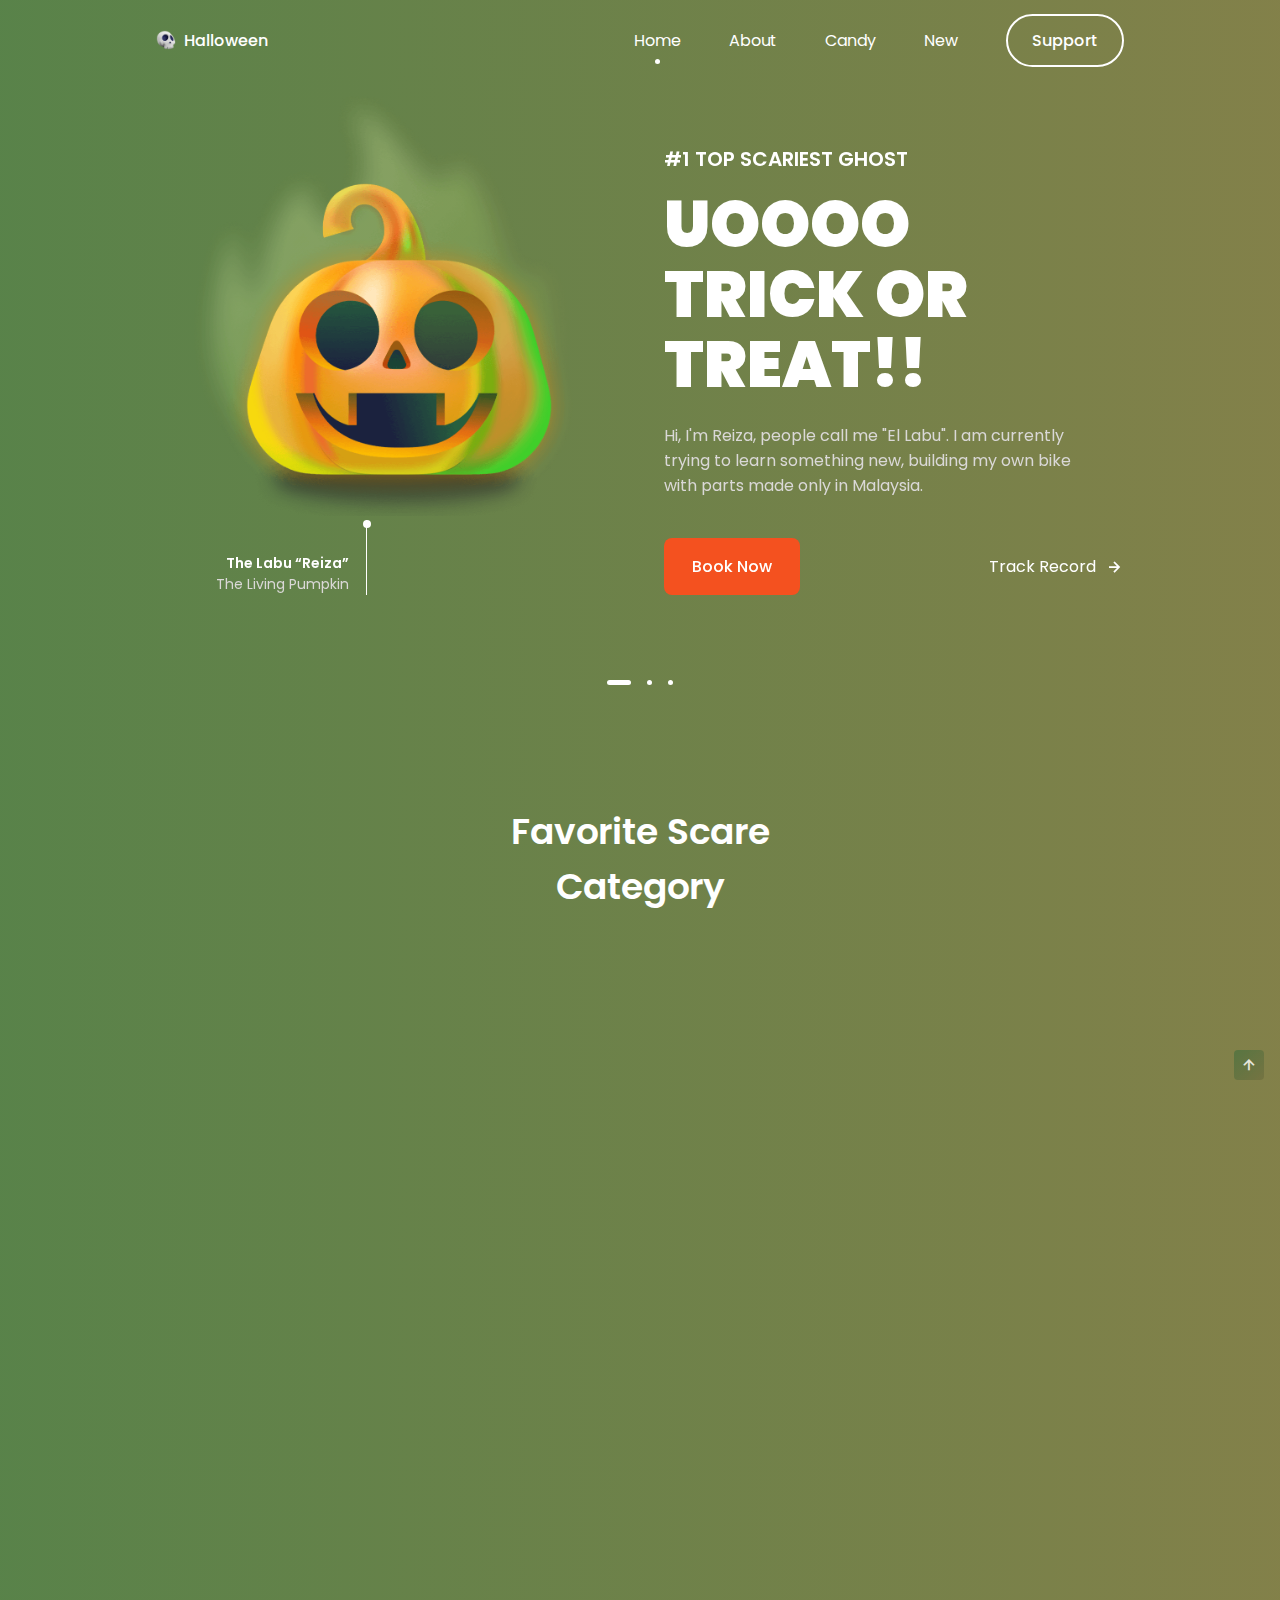
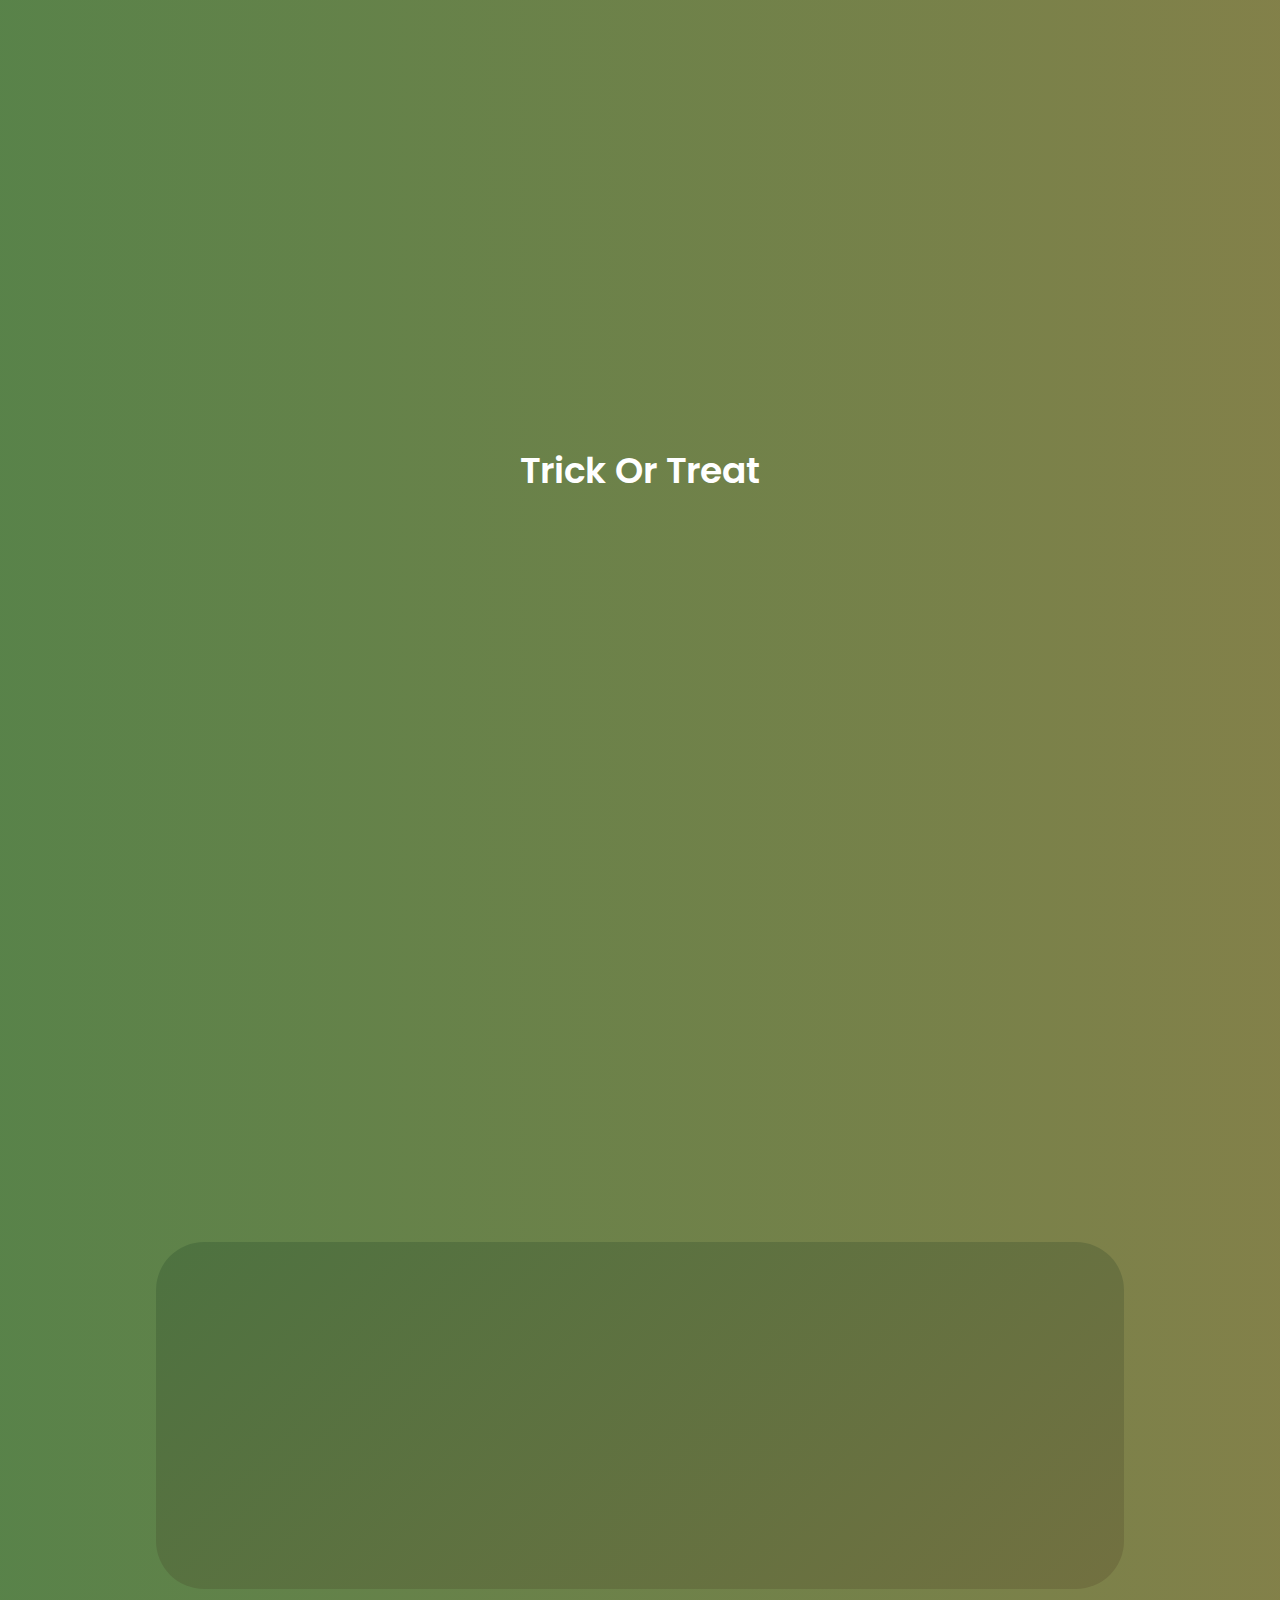
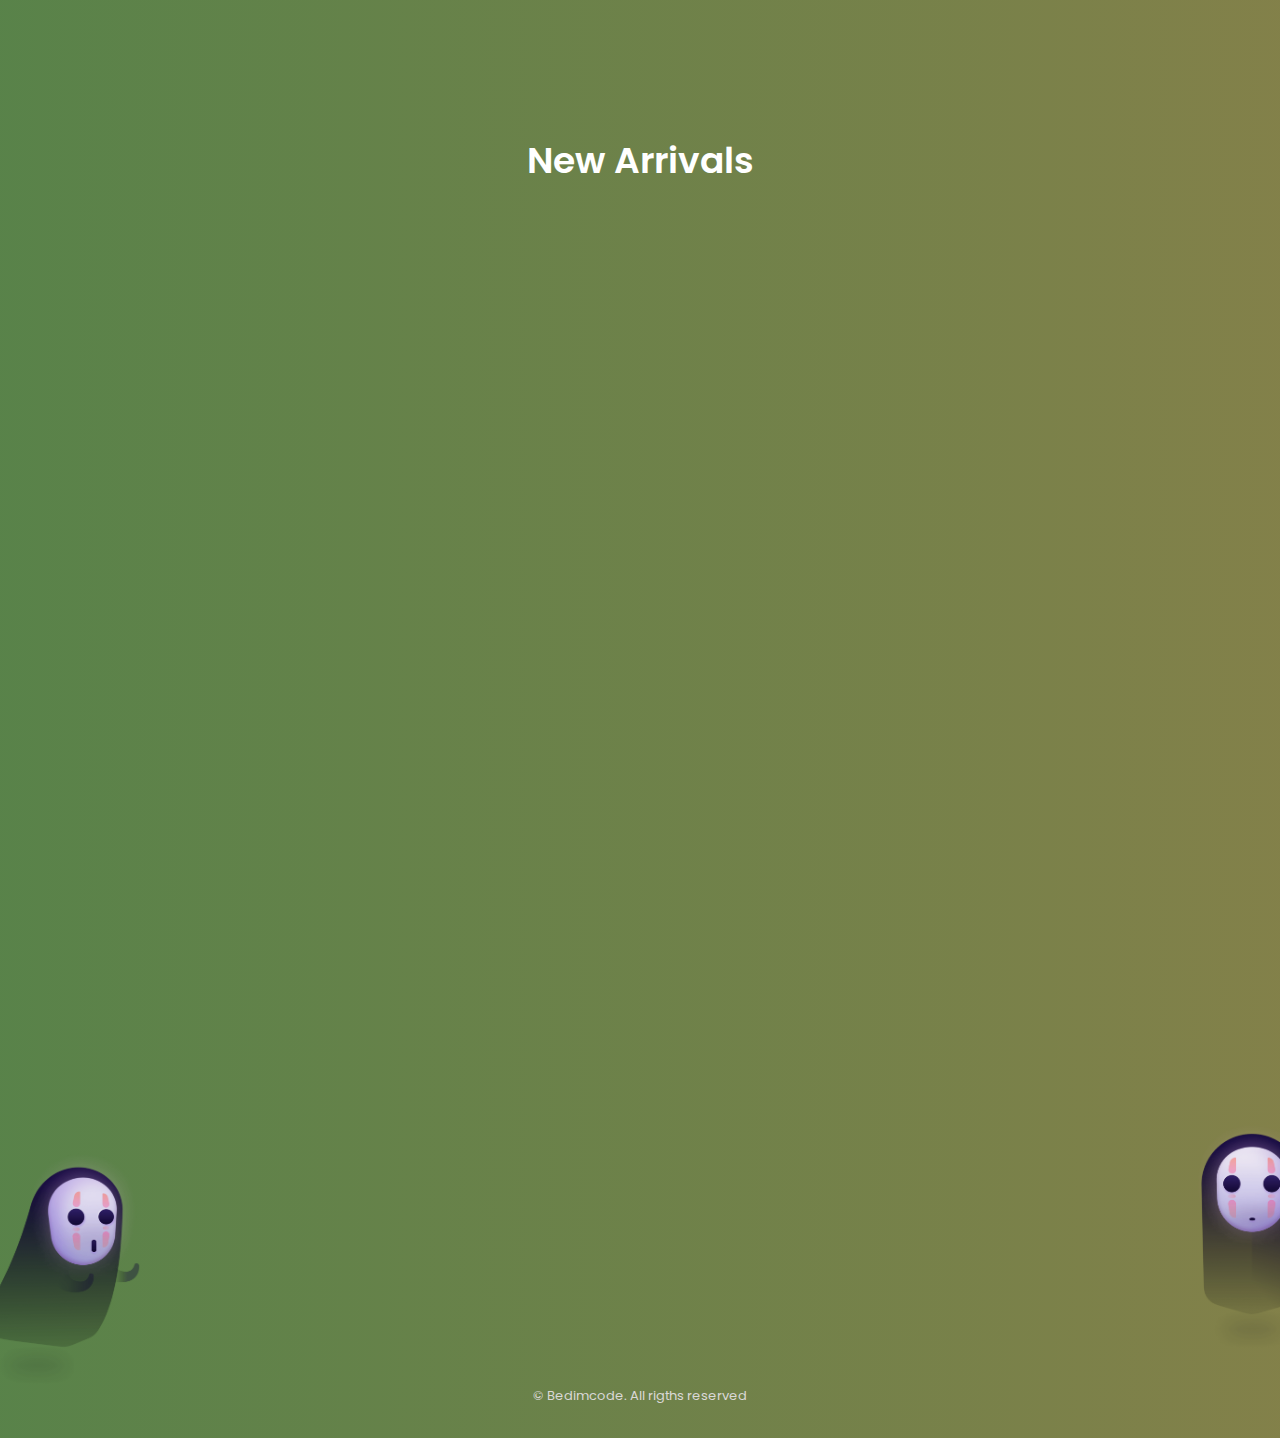
<file: halloween/index.html>
<!DOCTYPE html>
    <html lang="en">
    <head>
        <meta charset="UTF-8">
        <meta name="viewport" content="width=device-width, initial-scale=1.0">

        <!--=============== FAVICON ===============-->
        <link rel="shortcut icon" href="assets/img/favicon.png" type="image/x-icon">

        <!--=============== BOXICONS ===============-->
        <link rel="stylesheet" href="https://cdn.jsdelivr.net/npm/boxicons@latest/css/boxicons.min.css">

        <!--=============== SWIPER CSS ===============--> 
        <link rel="stylesheet" href="assets/css/swiper-bundle.min.css">

        <!--=============== CSS ===============--> 
        <link rel="stylesheet" href="assets/css/styles.css">

        <title>Responsive Halloween Website</title>
    </head>
    <body>
        <!--==================== HEADER ====================-->
        <header class="header" id="header">
            <nav class="nav container">
                <a href="#" class="nav__logo">
                    <img src="assets/img/logo.png" alt="" class="nav__logo-img">
                    Halloween
                </a>

                <div class="nav__menu" id="nav-menu">
                    <ul class="nav__list">
                        <li class="nav__item">
                            <a href="#home" class="nav__link active-link">Home</a>
                        </li>

                        <li class="nav__item">
                            <a href="#about" class="nav__link">About</a>
                        </li>

                        <li class="nav__item">
                            <a href="#trick" class="nav__link">Candy</a>
                        </li>

                        <li class="nav__item">
                            <a href="#new" class="nav__link">New</a>
                        </li>

                        <a href="#" class="button button--ghost">Support</a>
                    </ul>

                    <div class="nav__close" id="nav-close">
                        <i class='bx bx-x'></i>
                    </div>

                    <img src="assets/img/nav-img.png" alt="" class="nav__img">
                </div>

                <div class="nav__toggle" id="nav-toggle">
                    <i class='bx bx-grid-alt'></i>
                </div>

            </nav>
        </header>

        <main class="main">
            <!--==================== HOME ====================-->
            <section class="home container" id="home">
                <div class="swiper home-swiper">
                    <div class="swiper-wrapper">
                        <!-- HOME SLIDER 1 -->
                        <section class="swiper-slide">
                            <div class="home__content grid">
                                <div class="home__group">
                                    <img src="assets/img/home1-img.png" alt="" class="home__img">
                                    <div class="home__indicator"></div>
    
                                    <div class="home__details-img">
                                        <h4 class="home__details-title">The Labu “Reiza”</h4>
                                        <span class="home__details-subtitle">The Living Pumpkin</span>
                                    </div>
                                </div>
    
                                <div class="home__data">
                                    <h3 class="home__subtitle">#1 Top Scariest Ghost</h3>
                                    <h1 class="home__title">UOOOO <br> TRICK OR <br> TREAT!!</h1>
                                    <p class="home__description">Hi, I'm Reiza, people call me "El Labu". I am currently trying to learn 
                                        something new, building my own bike with parts made only in Malaysia.
                                    </p>

                                    <div class="home__buttons">
                                        <a href="#" class="button">Book Now</a>
                                        <a href="#" class="button--link button--flex">Track Record <i class='bx bx-right-arrow-alt button__icon'></i></a>
                                    </div>
                                </div>
                            </div>
                        </section>

                        <!-- HOME SLIDER 2 -->
                        <section class="swiper-slide">
                            <div class="home__content grid">
                                <div class="home__group">
                                    <img src="assets/img/home2-img.png" alt="" class="home__img">
                                    <div class="home__indicator"></div>
    
                                    <div class="home__details-img">
                                        <h4 class="home__details-title">Adino & Grahami</h4>
                                        <span class="home__details-subtitle">No words can describe them</span>
                                    </div>
                                </div>
    
                                <div class="home__data">
                                    <h3 class="home__subtitle">#2 top Best duo</h3>
                                    <h1 class="home__title">BRING BACK <br> MY COTTON <br> CANDY</h1>
                                    <p class="home__description">Adino steals cotton candy from his brother and eats them all in one bite, 
                                        a hungry beast. Grahami can no longer contain his anger towards Adino.
                                    </p>

                                    <div class="home__buttons">
                                        <a href="#" class="button">Book Now</a>
                                        <a href="#" class="button--link button--flex">Track Record <i class='bx bx-right-arrow-alt button__icon'></i></a>
                                    </div>
                                </div>
                            </div>
                        </section>

                        <!-- HOME SLIDER 3 -->
                        <section class="swiper-slide">
                            <div class="home__content grid">
                                <div class="home__group">
                                    <img src="assets/img/home3-img.png" alt="" class="home__img">
                                    <div class="home__indicator"></div>
    
                                    <div class="home__details-img">
                                        <h4 class="home__details-title">Captain Sem</h4>
                                        <span class="home__details-subtitle">Veteran Spooky Ghost</span>
                                    </div>
                                </div>
    
                                <div class="home__data">
                                    <h3 class="home__subtitle">#3 Top Scariest  Ghost</h3>
                                    <h1 class="home__title">RESPAWN <br> THE SPOOKY <br> SKULL</h1>
                                    <p class="home__description">In search for cute little puppy, Captain Sem has come back from his tragic death. 
                                        With his hogwarts certified power he promise to be a hero for all of ghostkind.
                                    </p>

                                    <div class="home__buttons">
                                        <a href="#" class="button">Book Now</a>
                                        <a href="#" class="button--link button--flex">Track Record <i class='bx bx-right-arrow-alt button__icon'></i></a>
                                    </div>
                                </div>
                            </div>
                        </section>
                    </div>
                    <div class="swiper-pagination"></div>
                </div>
            </section>
            
            <!--==================== CATEGORY ====================-->
            <section class="section category">
                <h2 class="section__title">Favorite Scare <br> Category</h2>

                <div class="category__container container grid">
                    <div class="category__data">
                        <img src="assets/img/category1-img.png" alt="" class="category__img">
                        <h3 class="category__title">Ghosts</h3>
                        <p class="category__description">Choose the ghosts, the scariest there are.</p>
                    </div>

                    <div class="category__data">
                        <img src="assets/img/category2-img.png" alt="" class="category__img">
                        <h3 class="category__title">Pumpkins</h3>
                        <p class="category__description">You look at the scariest pumpkins there is.</p>
                    </div>

                    <div class="category__data">
                        <img src="assets/img/category3-img.png" alt="" class="category__img">
                        <h3 class="category__title">Witch Hat</h3>
                        <p class="category__description">Pick the most stylish witch hats out there.</p>
                    </div>
                </div>
            </section>

            <!--==================== ABOUT ====================-->
            <section class="section about" id="about">
                <div class="about__container container grid">
                    <div class="about__data">
                        <h2 class="section__title about__title">About Halloween <br> Night</h2>
                        <p class="about__description">Night of all the saints, or all the dead, is celebrated on October 31 and it is a 
                            very fun international celebration, this celebration comes from ancient origins, and is already 
                            celebrated by everyone.
                        </p>
                        <a href="#" class="button">Know more</a>
                    </div>

                    <img src="assets/img/about-img.png" alt="" class="about__img">
                </div>
            </section>

            <!--==================== TRICK OR TREAT ====================-->
            <section class="section trick" id="trick">
                <h2 class="section__title">Trick Or Treat</h2>

                <div class="trick__container container grid">
                    <div class="trick__content">
                        <img src="assets/img/trick-treat1-img.png" alt="" class="trick__img">
                        <h3 class="trick__title">Toffee</h3>
                        <span class="trick__subtitle">Candy</span>
                        <span class="trick__price">$11.99</span>
                        <button class="button trick__button">
                            <i class='bx bx-cart-alt trick__icon'></i>
                        </button>
                    </div>

                    <div class="trick__content">
                        <img src="assets/img/trick-treat2-img.png" alt="" class="trick__img">
                        <h3 class="trick__title">Bone</h3>
                        <span class="trick__subtitle">Accessory</span>
                        <span class="trick__price">$8.99</span>
                        <button class="button trick__button">
                            <i class='bx bx-cart-alt trick__icon'></i>
                        </button>
                    </div>

                    <div class="trick__content">
                        <img src="assets/img/trick-treat3-img.png" alt="" class="trick__img">
                        <h3 class="trick__title">Scarecrow</h3>
                        <span class="trick__subtitle">Accessory</span>
                        <span class="trick__price">$15.99</span>
                        <button class="button trick__button">
                            <i class='bx bx-cart-alt trick__icon'></i>
                        </button>
                    </div>

                    <div class="trick__content">
                        <img src="assets/img/trick-treat4-img.png" alt="" class="trick__img">
                        <h3 class="trick__title">Candy Cane</h3>
                        <span class="trick__subtitle">Candy</span>
                        <span class="trick__price">$7.99</span>
                        <button class="button trick__button">
                            <i class='bx bx-cart-alt trick__icon'></i>
                        </button>
                    </div>

                    <div class="trick__content">
                        <img src="assets/img/trick-treat5-img.png" alt="" class="trick__img">
                        <h3 class="trick__title">Pumpkin</h3>
                        <span class="trick__subtitle">Candy</span>
                        <span class="trick__price">$19.99</span>
                        <button class="button trick__button">
                            <i class='bx bx-cart-alt trick__icon'></i>
                        </button>
                    </div>

                    <div class="trick__content">
                        <img src="assets/img/trick-treat6-img.png" alt="" class="trick__img">
                        <h3 class="trick__title">Ghost</h3>
                        <span class="trick__subtitle">Accessory</span>
                        <span class="trick__price">$17.99</span>
                        <button class="button trick__button">
                            <i class='bx bx-cart-alt trick__icon'></i>
                        </button>
                    </div>
                </div>
            </section>
            
            <!--==================== DISCOUNT ====================-->
            <section class="section discount">
                <div class="discount__container container grid">
                    <div class="discount__data">
                        <h2 class="discount__title">50% Discount <br> On New Products</h2>
                        <a href="#" class="button">Go to new</a>
                    </div>

                    <img src="assets/img/discount-img.png" alt="" class="discount__img">
                </div>
            </section>

            <!--==================== NEW ARRIVALS ====================-->
            <section class="section new" id="new">
                <h2 class="section__title">New Arrivals</h2>

                <div class="new__container container">
                    <div class="swiper new-swiper">
                        <div class="swiper-wrapper">
                            <div class="new__content swiper-slide">
                                <div class="new__tag">New</div>
                                <img src="assets/img/new1-img.png" alt="" class="new__img">
                                <h3 class="new__title">Haunted House</h3>
                                <span class="new__subtitle">Accessory</span>
                                
                                <div class="new__prices">
                                    <span class="new__price">$14.99</span>
                                    <span class="new__discount">$29.99</span>
                                </div>

                                <button class="button new__button">
                                    <i class='bx bx-cart-alt new__icon'></i>
                                </button>
                            </div>
        
                            <div class="new__content swiper-slide">
                                <div class="new__tag">New</div>
                                <img src="assets/img/new2-img.png" alt="" class="new__img">
                                <h3 class="new__title">Halloween Candle</h3>
                                <span class="new__subtitle">Accessory</span>
        
                                <div class="new__prices">
                                    <span class="new__price">$11.99</span>
                                    <span class="new__discount">$21.99</span>
                                </div>

                                <button class="button new__button">
                                    <i class='bx bx-cart-alt new__icon'></i>
                                </button>
                            </div>
        
                            <div class="new__content swiper-slide">
                                <div class="new__tag">New</div>
                                <img src="assets/img/new3-img.png" alt="" class="new__img">
                                <h3 class="new__title">Witch Hat</h3>
                                <span class="new__subtitle">Accessory</span>
        
                                <div class="new__prices">
                                    <span class="new__price">$4.99</span>
                                    <span class="new__discount">$9.99</span>
                                </div>

                                <button class="button new__button">
                                    <i class='bx bx-cart-alt new__icon'></i>
                                </button>
                            </div>
        
                            <div class="new__content swiper-slide">
                                <div class="new__tag">New</div>
                                <img src="assets/img/new4-img.png" alt="" class="new__img">
                                <h3 class="new__title">Rip</h3>
                                <span class="new__subtitle">Accessory</span>
        
                                <div class="new__prices">
                                    <span class="new__price">$24.99</span>
                                    <span class="new__discount">$44.99</span>
                                </div>

                                <button class="button new__button">
                                    <i class='bx bx-cart-alt new__icon'></i>
                                </button>
                            </div>
        
                            <div class="new__content swiper-slide">
                                <div class="new__tag">New</div>
                                <img src="assets/img/new5-img.png" alt="" class="new__img">
                                <h3 class="new__title">Terrifying Crystal Ball</h3>
                                <span class="new__subtitle">Accessory</span>
        
                                <div class="new__prices">
                                    <span class="new__price">$5.99</span>
                                    <span class="new__discount">$12.99</span>
                                </div>

                                <button class="button new__button">
                                    <i class='bx bx-cart-alt new__icon'></i>
                                </button>
                            </div>
        
                            <div class="new__content swiper-slide">
                                <div class="new__tag">New</div>
                                <img src="assets/img/new6-img.png" alt="" class="new__img">
                                <h3 class="new__title">Witch Broom</h3>
                                <span class="new__subtitle">Accessory</span>
        
                                <div class="new__prices">
                                    <span class="new__price">$7.99</span>
                                    <span class="new__discount">$14.99</span>
                                </div>

                                <button class="button new__button">
                                    <i class='bx bx-cart-alt new__icon'></i>
                                </button>
                            </div>
                        </div>
                    </div>
                </div>
            </section>

            <!--==================== OUR NEWSLETTER ====================-->
            <section class="section newsletter">
                <div class="newsletter__container container">
                    <h2 class="section__title">Our Newsletter</h2>
                    <p class="newsletter__description">
                        Promotion new products and sales. Directly to your inbox
                    </p>

                    <form action="" class="newsletter__form">
                        <input type="text" placeholder="Enter your email" class="newsletter__input">
                        <button class="button">
                            Subscribe
                        </button>
                    </form>
                </div>
            </section>
        </main>

        <!--==================== FOOTER ====================-->
            <footer class="footer section">
                <div class="footer__container container grid">
                    <div class="footer__content">
                        <a href="#" class="footer__logo">
                            <img src="assets/img/logo.png" alt="" class="footer__logo-img">
                            Halloween
                        </a>

                        <p class="footer__description">Enjoy the scariest night <br> of your life.</p>
                        
                        <div class="footer__social">
                            <a href="https://www.facebook.com/" target="_blank" class="footer__social-link">
                                <i class='bx bxl-facebook'></i>
                            </a>
                            <a href="https://www.instagram.com/" target="_blank" class="footer__social-link">
                                <i class='bx bxl-instagram-alt' ></i>
                            </a>
                            <a href="https://twitter.com/" target="_blank" class="footer__social-link">
                                <i class='bx bxl-twitter' ></i>
                            </a>
                        </div>
                    </div>

                    <div class="footer__content">
                        <h3 class="footer__title">About</h3>
                        
                        <ul class="footer__links">
                            <li>
                                <a href="#" class="footer__link">About Us</a>
                            </li>
                            <li>
                                <a href="#" class="footer__link">Features</a>
                            </li>
                            <li>
                                <a href="#" class="footer__link">News</a>
                            </li>
                        </ul>
                    </div>

                    <div class="footer__content">
                        <h3 class="footer__title">Our Services</h3>
                        
                        <ul class="footer__links">
                            <li>
                                <a href="#" class="footer__link">Pricing</a>
                            </li>
                            <li>
                                <a href="#" class="footer__link">Discounts</a>
                            </li>
                            <li>
                                <a href="#" class="footer__link">Shipping mode</a>
                            </li>
                        </ul>
                    </div>

                    <div class="footer__content">
                        <h3 class="footer__title">Our Company</h3>
                        
                        <ul class="footer__links">
                            <li>
                                <a href="#" class="footer__link">Blog</a>
                            </li>
                            <li>
                                <a href="#" class="footer__link">About us</a>
                            </li>
                            <li>
                                <a href="#" class="footer__link">Our mision</a>
                            </li>
                        </ul>
                    </div>
                </div>

                <span class="footer__copy">&#169; Bedimcode. All rigths reserved</span>

                <img src="assets/img/footer1-img.png" alt="" class="footer__img-one">
                <img src="assets/img/footer2-img.png" alt="" class="footer__img-two">
            </footer>

            <!--=============== SCROLL UP ===============-->
            <a href="#" class="scrollup" id="scroll-up">
                <i class='bx bx-up-arrow-alt scrollup__icon'></i>
            </a>
        
        <!--=============== SCROLL REVEAL ===============-->
        <script src="assets/js/scrollreveal.min.js"></script>

        <!--=============== SWIPER JS ===============-->
        <script src="assets/js/swiper-bundle.min.js"></script>
        
        <!--=============== MAIN JS ===============-->
        <script src="assets/js/main.js"></script>
    </body>
</html>
</file>
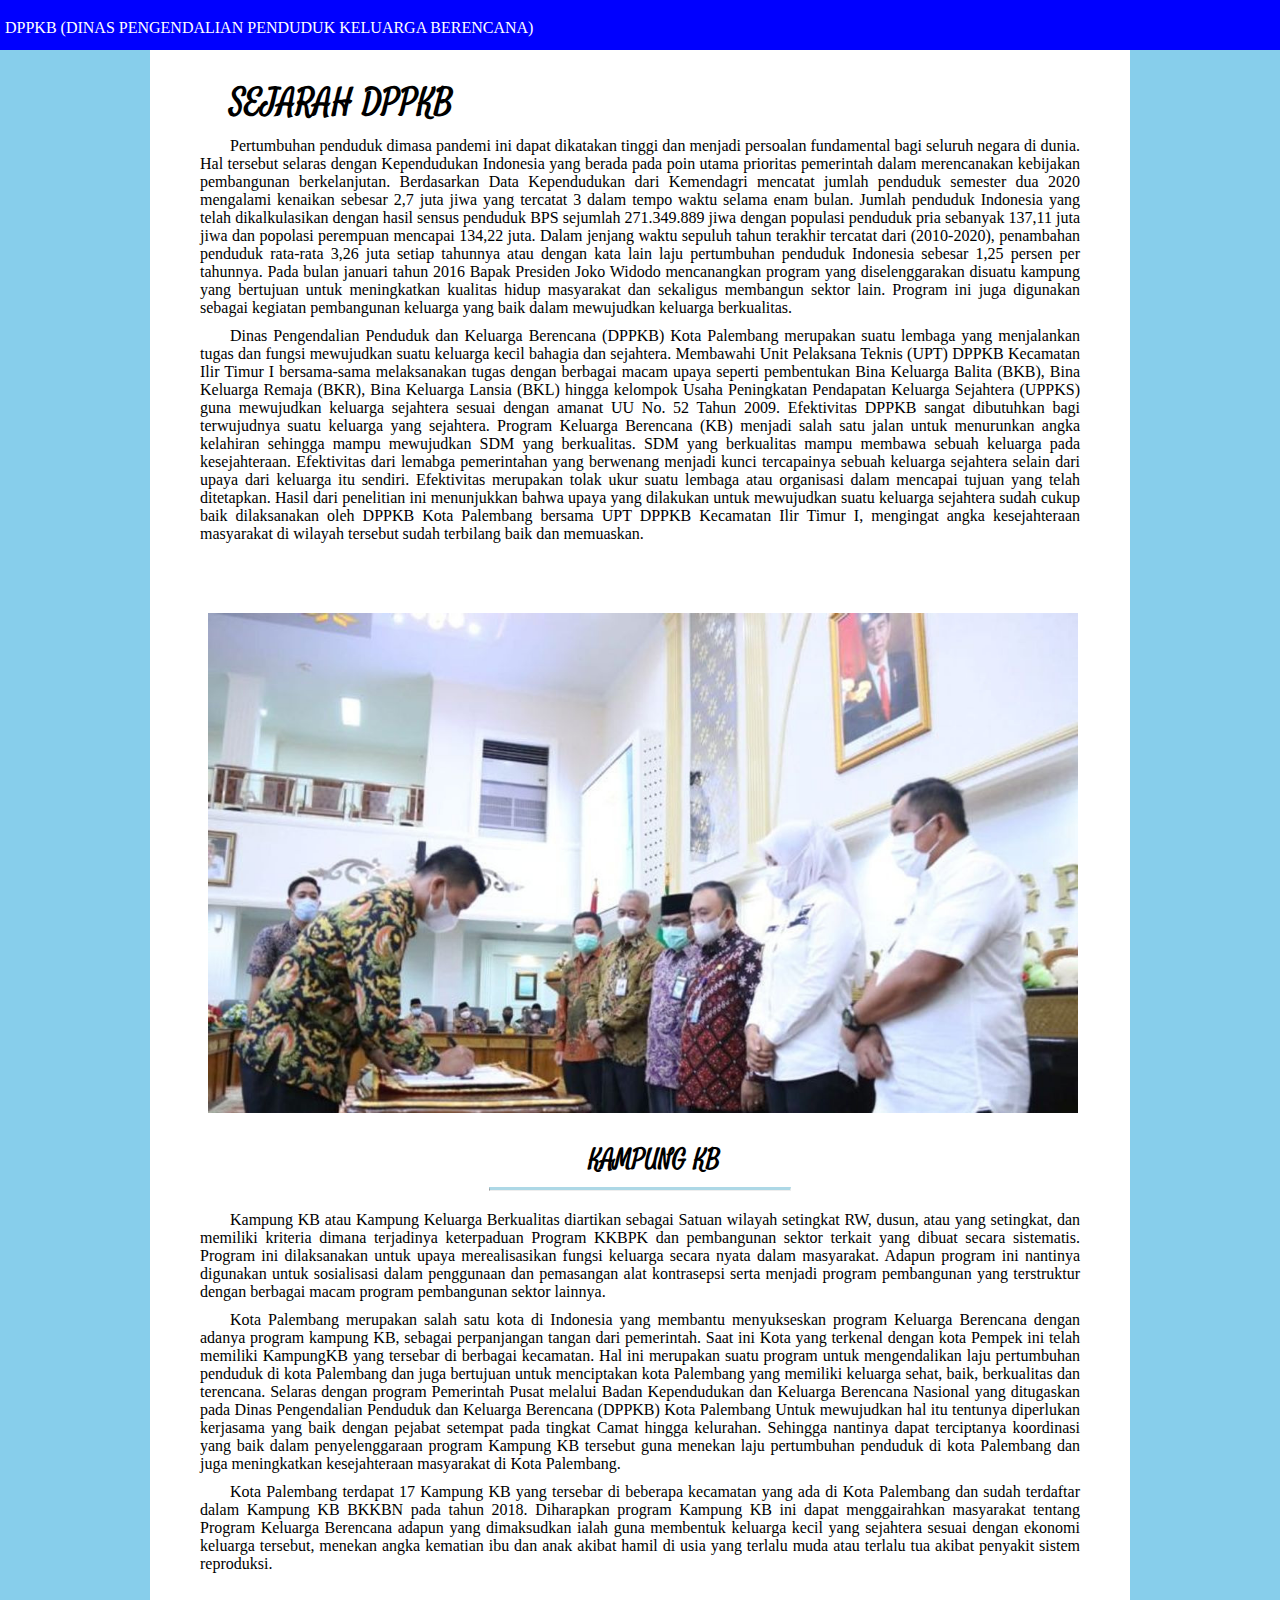
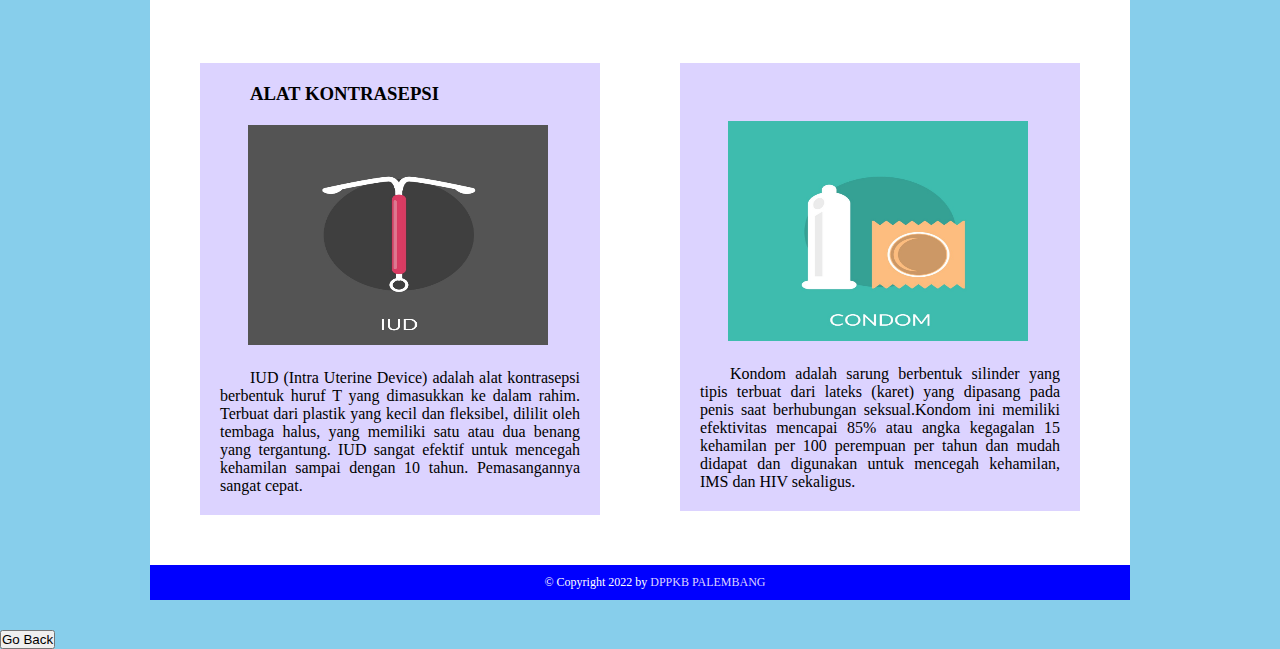
<file: sejarah.html>
<!DOCTYPE html>
<html>
<head>
    <meta charset="utf-8">
    <meta name="viewport" content="width=device-width, initial-scale=1">

    <link href="https://fonts.googleapis.com/css2?family=Satisfy&display=swap" rel="stylesheet">
    <!--=============== CSS ===============--> 
    <link rel="stylesheet" href="styledua.css">
    <title>SEJARAH DPPKB</title>
</head>
<body>
     
    <div class="nav">
        <li>DPPKB (DINAS PENGENDALIAN PENDUDUK KELUARGA BERENCANA)</li>
    </div>
    <div class="container">
        <div class="header">
            <h1>SEJARAH DPPKB</h1>
            <p>Pertumbuhan penduduk dimasa pandemi ini dapat dikatakan tinggi dan menjadi persoalan fundamental bagi seluruh negara di dunia. Hal tersebut selaras dengan Kependudukan Indonesia yang berada pada poin utama prioritas pemerintah dalam merencanakan kebijakan pembangunan berkelanjutan. Berdasarkan Data Kependudukan dari Kemendagri mencatat jumlah penduduk semester dua 2020 mengalami kenaikan sebesar 2,7 juta jiwa yang tercatat 3 dalam tempo waktu selama enam bulan. Jumlah penduduk Indonesia yang telah dikalkulasikan dengan hasil sensus penduduk BPS sejumlah 271.349.889 jiwa dengan populasi penduduk pria sebanyak 137,11 juta jiwa dan popolasi perempuan mencapai 134,22 juta. Dalam jenjang waktu sepuluh tahun terakhir tercatat dari (2010-2020), penambahan penduduk rata-rata 3,26 juta setiap tahunnya atau dengan kata lain laju pertumbuhan penduduk Indonesia sebesar 1,25 persen per tahunnya. Pada bulan januari tahun 2016 Bapak Presiden Joko Widodo mencanangkan program yang diselenggarakan disuatu kampung yang bertujuan untuk meningkatkan kualitas hidup masyarakat dan sekaligus membangun sektor lain. Program ini juga digunakan sebagai kegiatan pembangunan keluarga yang baik dalam mewujudkan keluarga berkualitas.</p>
            <p>Dinas Pengendalian Penduduk dan Keluarga Berencana (DPPKB) Kota Palembang merupakan suatu lembaga yang menjalankan tugas dan fungsi mewujudkan suatu keluarga kecil bahagia dan sejahtera. Membawahi Unit Pelaksana Teknis (UPT) DPPKB Kecamatan Ilir Timur I bersama-sama melaksanakan tugas dengan berbagai macam upaya seperti pembentukan Bina Keluarga Balita (BKB), Bina Keluarga Remaja (BKR), Bina Keluarga Lansia (BKL) hingga kelompok Usaha Peningkatan Pendapatan Keluarga Sejahtera (UPPKS) guna mewujudkan keluarga sejahtera sesuai dengan amanat UU No. 52 Tahun 2009. Efektivitas DPPKB sangat dibutuhkan bagi terwujudnya suatu keluarga yang sejahtera. Program Keluarga Berencana (KB) menjadi salah satu jalan untuk menurunkan angka kelahiran sehingga mampu mewujudkan SDM yang berkualitas. SDM yang berkualitas mampu membawa sebuah keluarga pada kesejahteraan. Efektivitas dari lemabga pemerintahan yang berwenang menjadi kunci tercapainya sebuah keluarga sejahtera selain dari upaya dari keluarga itu sendiri. Efektivitas merupakan tolak ukur suatu lembaga atau organisasi dalam mencapai tujuan yang telah ditetapkan. Hasil dari penelitian ini menunjukkan bahwa upaya yang dilakukan untuk mewujudkan suatu keluarga sejahtera sudah cukup baik dilaksanakan oleh DPPKB Kota Palembang bersama UPT DPPKB Kecamatan Ilir Timur I, mengingat angka kesejahteraan masyarakat di wilayah tersebut sudah terbilang baik dan memuaskan.</p>
        </div>
        <div class="pic"><img src="assets/img/aadua.jpeg" alt="" class="pic"></div>
        <div class="paragraf">
            <h2>KAMPUNG KB</h2>
            <hr>
            <p>Kampung KB atau Kampung Keluarga Berkualitas diartikan sebagai Satuan wilayah setingkat RW, dusun, atau yang setingkat, dan memiliki kriteria dimana terjadinya keterpaduan Program KKBPK dan pembangunan sektor terkait yang dibuat secara sistematis. Program ini dilaksanakan untuk upaya merealisasikan fungsi keluarga secara nyata dalam masyarakat. Adapun program ini nantinya digunakan untuk sosialisasi dalam penggunaan dan pemasangan alat kontrasepsi serta menjadi program pembangunan yang terstruktur dengan berbagai macam program pembangunan sektor lainnya.</p>
            <p>Kota Palembang merupakan salah satu kota di Indonesia yang membantu menyukseskan program Keluarga Berencana dengan adanya program kampung KB, sebagai perpanjangan tangan dari pemerintah. Saat ini Kota yang terkenal dengan kota Pempek ini telah memiliki KampungKB yang tersebar di berbagai kecamatan. Hal ini merupakan suatu program untuk mengendalikan laju pertumbuhan penduduk di kota Palembang dan juga bertujuan untuk menciptakan kota Palembang yang memiliki keluarga sehat, baik, berkualitas dan terencana. Selaras dengan program Pemerintah Pusat melalui Badan Kependudukan dan Keluarga Berencana Nasional yang ditugaskan pada Dinas Pengendalian Penduduk dan Keluarga Berencana (DPPKB) Kota Palembang Untuk mewujudkan hal itu tentunya diperlukan kerjasama yang baik dengan pejabat setempat pada tingkat Camat hingga kelurahan. Sehingga nantinya dapat terciptanya koordinasi yang baik dalam penyelenggaraan program Kampung KB tersebut guna menekan laju pertumbuhan penduduk di kota Palembang dan juga meningkatkan kesejahteraan masyarakat di Kota Palembang. </p>
            <p>Kota Palembang terdapat 17 Kampung KB yang tersebar di beberapa kecamatan yang ada di Kota Palembang dan sudah terdaftar dalam Kampung KB BKKBN pada tahun 2018. Diharapkan program Kampung KB ini dapat menggairahkan masyarakat tentang Program Keluarga Berencana adapun yang dimaksudkan ialah guna membentuk keluarga kecil yang sejahtera sesuai dengan ekonomi keluarga tersebut, menekan angka kematian ibu dan anak akibat hamil di usia yang terlalu muda atau terlalu tua akibat penyakit sistem reproduksi. </p>
        </div>
        <div class="content cf">
            <div class="kiri">
                <h3>ALAT KONTRASEPSI</h3>
                <img src="assets/img/aasatu.jpeg" alt="" class="home__img">
                <p>IUD (Intra Uterine Device) adalah alat kontrasepsi berbentuk huruf T yang dimasukkan ke dalam rahim. Terbuat dari plastik yang kecil dan fleksibel, dililit oleh tembaga halus, yang memiliki satu atau dua benang yang tergantung. IUD sangat efektif untuk mencegah kehamilan sampai dengan 10 tahun. Pemasangannya sangat cepat.</p>
            </div>
            <div class="kanan">
                <br>
                <img src="assets/img/aatiga.jpeg" alt="" class="home__img">
                <p>Kondom adalah sarung berbentuk silinder yang tipis terbuat dari lateks (karet) yang dipasang pada penis saat berhubungan seksual.Kondom ini memiliki efektivitas mencapai 85% atau angka kegagalan 15 kehamilan per 100 perempuan per tahun dan mudah didapat dan digunakan untuk mencegah kehamilan, IMS dan HIV sekaligus.</p>
            </div>
        </div>
            <div class="footer">
                <p class="copy">
                    &copy Copyright 2022 by 
                    <a href="#">DPPKB PALEMBANG</a>
                </p>
                
            </div>
        
    </div>
        <button onclick="history.back()">Go Back</button>
</body>
</html>
</file>
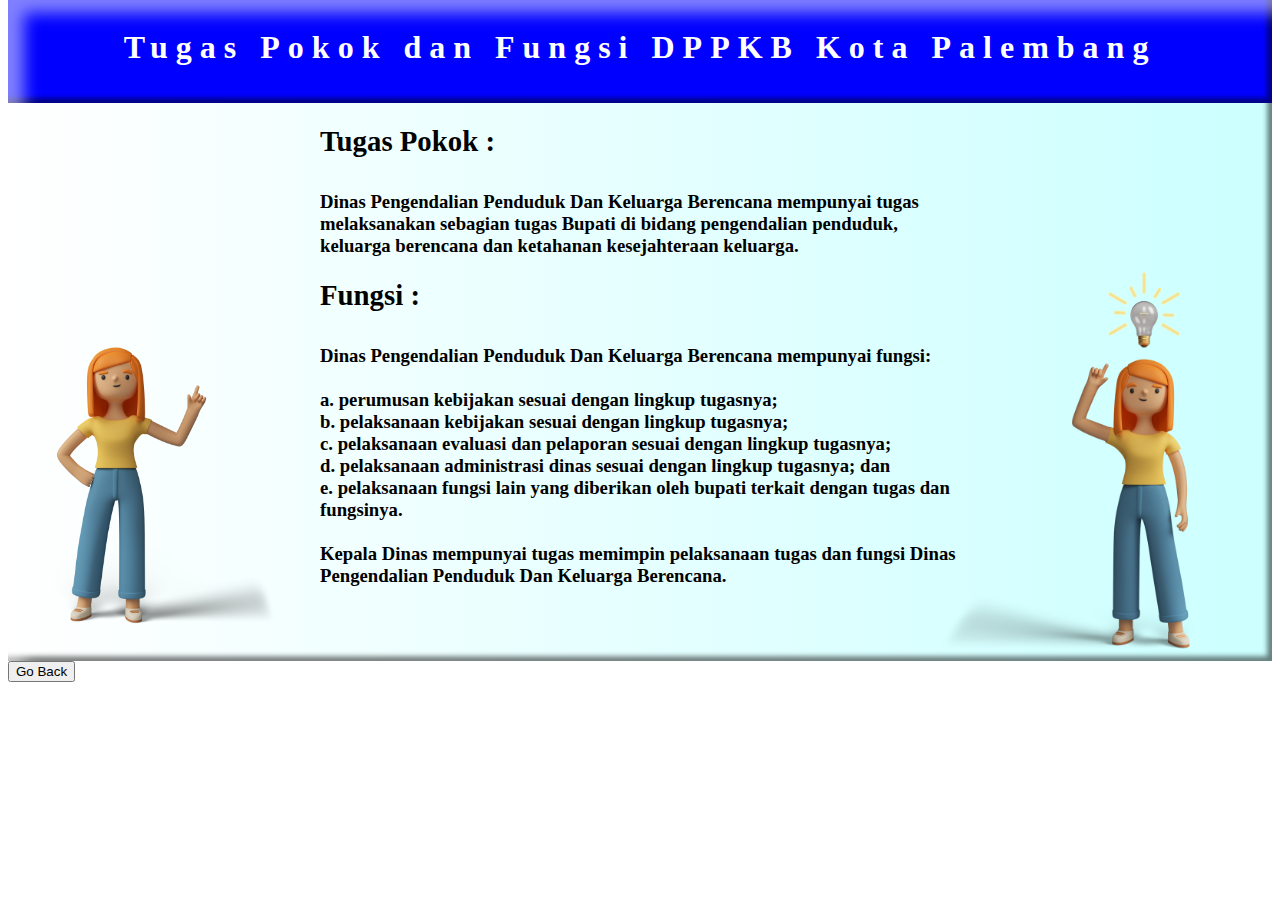
<file: Tugas.html>
<!DOCTYPE html>
<html>
<head>
	<meta charset="utf-8">
	<meta name="viewport" content="width=device-width, initial-scale=1">
	<!--=============== FAVICON ===============-->
        <link rel="shortcut icon" href="assets/img/dppkb.png" type="image/x-icon">
	<title>Tugas Pokok DPP-KB Palembang</title>
	<link rel="stylesheet" href="">
</head>
<style type="text/css">
	.content h1{
		text-align: center;
		color: white;
		font-family: "Times New Roman", Times, serif;
		letter-spacing: 0.5rem;
	}

	.content2{
		max-width:40rem;
		margin: auto;

	}

	.header{
		background-color: blue;
		margin-top: -1.5rem;
		 box-shadow: inset 1em 1em 1em 0 rgba(255,255,255,0.5), inset -0.3em -0.3em 0.3em 0 rgba(0,0,0,0.5);
	}

	.container{
		 box-shadow: inset 1em 1em 1em 0 rgba(255,255,255,0.5), inset -0.3em -0.3em 0.3em 0 rgba(0,0,0,0.5);
		 background: linear-gradient(to right, #ffffff 0%, #ccffff 100%);
		 padding-bottom: 0.1rem;
	}
   
    .judul{
    	font-size: 1.8rem;
    }

</style>
<body>


<div class="container">

	<div class="content">
		<div class="header">
					<h1 style="padding-top: 2rem;">Tugas Pokok dan Fungsi DPPKB Kota Palembang<br><br> </h1> </div>
<div class="content2">
					<h3>
                        <div class="judul">Tugas Pokok :<br><br></div>

                        Dinas Pengendalian Penduduk Dan Keluarga Berencana mempunyai tugas melaksanakan sebagian tugas Bupati di bidang pengendalian penduduk, keluarga berencana dan ketahanan kesejahteraan keluarga.<br><br>

                        <div class="judul">
                        Fungsi :<br><br> </div>

                        Dinas Pengendalian Penduduk Dan Keluarga Berencana mempunyai fungsi:<br><br>

                        a. perumusan kebijakan sesuai dengan lingkup tugasnya;<br>

                        b. pelaksanaan kebijakan sesuai dengan lingkup tugasnya;<br>

                        c.  pelaksanaan evaluasi dan pelaporan sesuai dengan lingkup tugasnya;<br>

                        d. pelaksanaan administrasi dinas sesuai dengan lingkup tugasnya; dan<br>

                        e. pelaksanaan fungsi lain yang diberikan oleh bupati terkait dengan tugas dan fungsinya.<br> <br>

                		Kepala Dinas mempunyai tugas memimpin pelaksanaan tugas dan fungsi Dinas Pengendalian Penduduk Dan Keluarga Berencana.

                		 

                		</h3> 

                		<img src="assets/img/aha.png" class="gambar" style="width: 20rem; height: 20rem; margin-top: -18rem; margin-left: -20rem;">    
                		 <img src="assets/img/ihi.png" class="gambar" style="width: 24rem; height: 24rem; margin-top: -60rem; margin-left: 36rem;"> 
                		</div>  

	</div>
  
</div>
 <button onclick="history.back()">Go Back</button>  
</body>
</html>
</file>
<file: halloween/assets/css/styles.css>
/*=============== GOOGLE FONTS ===============*/
@import url('https://fonts.googleapis.com/css2?family=Poppins:wght@400;500;600;900&display=swap');

/*=============== VARIABLES CSS ===============*/
:root {
  --header-height: 3.5rem;

  /*========== Colors ==========*/
  --hue: 14;
  --first-color: hsl(var(--hue), 91%, 54%);
  --first-color-alt: hsl(var(--hue), 91%, 50%);
  --title-color: hsl(var(--hue), 4%, 100%);
  --text-color: hsl(var(--hue), 4%, 85%);
  --text-color-light: hsl(var(--hue), 4%, 55%);

  /*Green gradient*/
  --body-color: linear-gradient(90deg, hsl(104, 28%, 40%) 0%, hsl(58, 28%, 40%) 100%);
  --container-color: linear-gradient(136deg, hsl(104, 28%, 35%) 0%, hsl(58, 28%, 35%) 100%);
  
  /*Red gradient*/
  /* --body-color: linear-gradient(90deg, hsl(360, 28%, 40%) 0%, hsl(18, 28%, 40%) 100%);
  --container-color: linear-gradient(136deg, hsl(360, 28%, 35%) 0%, hsl(18, 28%, 35%) 100%); */

  /*Black solid*/
  /* --body-color: hsl(30, 8%, 8%);
  --container-color: hsl(30, 8%, 10%); */

  /*========== Font and typography ==========*/
  --body-font: 'Poppins', sans-serif;
  --biggest-font-size: 2rem;
  --h1-font-size: 1.5rem;
  --h2-font-size: 1.25rem;
  --h3-font-size: 1rem;
  --normal-font-size: .938rem;
  --small-font-size: .813rem;
  --smaller-font-size: .75rem;

  /*========== Font weight ==========*/
  --font-medium: 500;
  --font-semi-bold: 600;
  --font-black: 900;

  /*========== Margenes Bottom ==========*/
  --mb-0-25: .25rem;
  --mb-0-5: .5rem;
  --mb-0-75: .75rem;
  --mb-1: 1rem;
  --mb-1-5: 1.5rem;
  --mb-2: 2rem;
  --mb-2-5: 2.5rem;

  /*========== z index ==========*/
  --z-tooltip: 10;
  --z-fixed: 100;
}

/* Responsive typography */
@media screen and (min-width: 992px) {
  :root {
    --biggest-font-size: 4rem;
    --h1-font-size: 2.25rem;
    --h2-font-size: 1.5rem;
    --h3-font-size: 1.25rem;
    --normal-font-size: 1rem;
    --small-font-size: .875rem;
    --smaller-font-size: .813rem;
  }
}

/*=============== BASE ===============*/
*{
  box-sizing: border-box;
  padding: 0;
  margin: 0;
}

html{
  scroll-behavior: smooth;
}

body{
  margin: var(--header-height) 0 0 0;
  font-family: var(--body-font);
  font-size: var(--normal-font-size);
  background: var(--body-color);
  color: var(--text-color);
}

h1,h2,h3,h4{
  color: var(--title-color);
  font-weight: var(--font-semi-bold);
}

ul{
  list-style: none;
}

a{
  text-decoration: none;
}

img{
  max-width: 100%;
  height: auto;
}

button,
input{
  border: none;
  outline: none;
}

button{
  cursor: pointer;
  font-family: var(--body-font);
  font-size: var(--normal-font-size);
}

/*=============== REUSABLE CSS CLASSES ===============*/
.section{
  padding: 4.5rem 0 2rem;
}

.section__title{
  font-size: var(--h2-font-size);
  margin-bottom: var(--mb-2);
  text-align: center;
}

/*=============== LAYOUT ===============*/
.container{
  max-width: 968px;
  margin-left: var(--mb-1-5);
  margin-right: var(--mb-1-5);
}

.grid{
  display: grid;
}

.main{
  overflow: hidden; /*For animation*/
}

/*=============== HEADER ===============*/
.header{
  width: 100%;
  background: var(--body-color); 
  position: fixed;
  top: 0;
  left: 0;
  z-index: var(--z-fixed);
}

/*=============== NAV ===============*/
.nav{
  height: var(--header-height);
  display: flex;
  justify-content: space-between;
  align-items: center;
}

.nav__logo{
  display: flex;
  align-items: center;
  column-gap: .5rem;
  font-weight: var(--font-medium);
}

.nav__logo-img{
  width: 1.25rem;
}

.nav__link,
.nav__logo,
.nav__toggle,
.nav__close{
  color: var(--title-color);
}

.nav__toggle{
  font-size: 1.25rem;
  cursor: pointer;
}

@media screen and (max-width: 767px){
  .nav__menu{
    position: fixed;
    width: 100%;
    background: var(--container-color);
    top: -150%;
    left: 0;
    padding: 3.5rem 0;
    transition: .4s;
    z-index: var(--z-fixed);
    border-radius: 0 0 1.5rem 1.5rem;
  }
}

.nav__img{
  width: 100px;
  position: absolute;
  top: 0;
  left: 0;
}

.nav__close{
  font-size: 1.8rem;
  position: absolute;
  top: .5rem;
  right: .7rem;
  cursor: pointer;
}

.nav__list{
  display: flex;
  flex-direction: column;
  align-items: center;
  row-gap: 1.5rem;
}

.nav__link{
  text-transform: uppercase;
  font-weight: var(--font-black);
  transition: .4s;
}

.nav__link:hover{
  color: var(--text-color);
}

/* Show menu */
.show-menu{
  top: 0;
}

/* Change background header */
.scroll-header{
  background: var(--container-color);
}

/* Active link */
.active-link{
  position: relative;
}

.active-link::before{
  content: '';
  position: absolute;
  bottom: -.75rem;
  left: 45%;
  width: 5px;
  height: 5px;
  background-color: var(--title-color);
  border-radius: 50%;
}

/*=============== HOME ===============*/
.home__content{
  row-gap: 1rem;
}

.home__group{
  display: grid;
  position: relative;
  padding-top: 2rem;
}

.home__img{
  height: 250px;
  justify-self: center;
}

.home__indicator{
  width: 8px;
  height: 8px;
  background-color: var(--title-color);
  border-radius: 50%;
  position: absolute;
  top: 7rem;
  right: 2rem;
}

.home__indicator::after{
  content: '';
  position: absolute;
  width: 1px;
  height: 48px;
  background-color: var(--title-color);
  top: -3rem;
  right: 45%;
}

.home__details-img{
  position: absolute;
  right: .5rem;
}

.home__details-title,
.home__details-subtitle{
  display: block;
  font-size: var(--small-font-size);
  text-align: right;
}

.home__subtitle{
  font-size: var(--h3-font-size);
  text-transform: uppercase;
  margin-bottom: var(--mb-1);
}

.home__title{
  font-size: var(--biggest-font-size);
  font-weight: var(--font-black);
  line-height: 109%;
  margin-bottom: var(--mb-1);
}

.home__description{
  margin-bottom: var(--mb-1);
}

.home__buttons{
  display: flex;
  justify-content: space-between;
}

/* Swiper Class */
.swiper-pagination{
  position: initial;
  margin-top: var(--mb-1);
}

.swiper-pagination-bullet{
  width: 5px;
  height: 5px;
  background-color: var(--title-color);
  opacity: 1;
}

.swiper-pagination-horizontal.swiper-pagination-bullets .swiper-pagination-bullet{
  margin: 0 .5rem;
} 

.swiper-pagination-bullet-active{
  width: 1.5rem;
  height: 5px;
  border-radius: .5rem;
}

/*=============== BUTTONS ===============*/
.button{
  display: inline-block;
  background-color: var(--first-color);
  color: var(--title-color);
  padding: 1rem 1.75rem;
  border-radius: .5rem;
  font-weight: var(--font-medium);
  transition: .3s;
}

.button:hover{
  background-color: var(--first-color-alt);
}

.button__icon{
  font-size: 1.25rem;
}

.button--ghost{
  border: 2px solid;
  background-color: transparent;
  border-radius: 3rem;
  padding: .75rem 1.5rem;
}

.button--ghost:hover{
  background: none;
}

.button--link{
  color: var(--title-color);
}

.button--flex{
  display: inline-flex;
  align-items: center;
  column-gap: .5rem;
}

/*=============== CATEGORY ===============*/
.category__container{
  grid-template-columns: repeat(2, 1fr);
  gap: 1rem 2rem;
}

.category__data{
  text-align: center;
}

.category__img{
  width: 120px;
  margin-bottom: var(--mb-0-75);
  transition: .3s;
}

.category__title{
  margin-bottom: var(--mb-0-25);
}

.category__data:hover .category__img{
  transform: translateY(-.5rem);
}

/*=============== ABOUT ===============*/
.about__container{
  row-gap: 2rem;
}

.about__data{
  text-align: center;
}

.about__description{
  margin-bottom: var(--mb-2);
}

.about__img{
  width: 200px;
  justify-self: center;
  animation: floating 2s ease-in-out infinite;
}

/*=============== TRICK OR TREAT ===============*/
.trick__container{
  grid-template-columns: repeat(2, 1fr);
  gap: 1.5rem;
  padding-top: 1rem;
}

.trick__content{
  position: relative;
  background: var(--container-color);
  border-radius: 1rem;
  padding: 1.5rem 0 1rem 0;
  text-align: center;
  overflow: hidden;
}

.trick__img{
  width: 90px;
  transition: .3s;
}

.trick__subtitle,
.trick__price{
  display: block;
}

.trick__subtitle{
  font-size: var(--smaller-font-size);
  margin-bottom: var(--mb-0-5);
}

.trick__title,
.trick__price{
  color: var(--title-color);
  font-weight: var(--font-medium);
  font-size: var(--normal-font-size);
}

.trick__button{
  display: inline-flex;
  padding: .5rem;
  border-radius: .25rem .25rem .75rem .25rem;
  position: absolute;
  right: -3rem;
  bottom: 0;
}

.trick__icon{
  font-size: 1.25rem;
  color: var(--title-color);
}

.trick__content:hover .trick__img{
  transform: translateY(-.5rem);
}

.trick__content:hover .trick__button{
  right: 0;
}

/*=============== DISCOUNT ===============*/
.discount__container{
  background: var(--container-color);
  border-radius: 1rem;
  padding: 2.5rem 0 1.5rem;
  row-gap: .75rem;
}

.discount__data{
  text-align: center;
}

.discount__title{
  font-size: var(--h2-font-size);
  margin-bottom: var(--mb-2);
}

.discount__img{
  width: 200px;
  justify-self: center;
}

/*=============== NEW ARRIVALS ===============*/
.new__container{
  padding-top: 1rem;
}

.new__img{
  width: 120px;
  margin-bottom: var(--mb-0-5);
  transition: .3s;
}

.new__content{
  position: relative;
  background: var(--container-color);
  width: 242px;
  padding: 2rem 0 1.5rem 0;
  border-radius: .75rem;
  text-align: center;
  overflow: hidden;
}

.new__tag{
  position: absolute;
  top: 8%;
  left: 8%;
  background-color: var(--first-color);
  color: var(--title-color);
  font-size: var(--small-font-size);
  padding: .25rem .5rem;
  border-radius: .25rem;
}

.new__title{
  font-size: var(--normal-font-size);
  font-weight: var(--font-medium);
}

.new__subtitle{
  display: block;
  font-size: var(--small-font-size);
  margin-bottom: var(--mb-0-5);
}

.new__prices{
  display: inline-flex;
  align-items: center;
  column-gap: .5rem;
}

.new__price{
  font-weight: var(--font-medium);
  color: var(--title-color);
}

.new__discount{
  color: var(--first-color);
  font-size: var(--smaller-font-size);
  text-decoration: line-through;
  font-weight: var(--font-medium);
}

.new__button{
  display: inline-flex;
  padding: .5rem;
  border-radius: .25rem .25rem .75rem .25rem;
  position: absolute;
  bottom: 0;
  right: -3rem;
}

.new__icon{
  font-size: 1.25rem;
}

.new__content:hover .new__img{
  transform: translateY(-.5rem);
}

.new__content:hover .new__button{
  right: 0;
}

/*=============== NEWSLETTER ===============*/
.newsletter__description{
  text-align: center;
  margin-bottom: var(--mb-1-5);
}

.newsletter__form{
  background: var(--container-color);
  padding: 1rem;
  display: flex;
  justify-content: space-between;
  border-radius: .75rem;
}

.newsletter__input{
  width: 70%;
  padding: 0 .5rem;
  background: none;
  color: var(--title-color);
}

.newsletter__input::placeholder{
  color: var(--text-color);
}

/*=============== FOOTER ===============*/
.footer{
  position: relative;
  overflow: hidden;
}

.footer__img-one,
.footer__img-two{
  position: absolute;
  transition: .3s;
}

.footer__img-one{
  width: 100px;
  top: 6rem;
  right: -2rem;
}

.footer__img-two{
  width: 150px;
  bottom: 4rem;
  right: 4rem;
}

.footer__img-one:hover,
.footer__img-two:hover{
  transform: translateY(-.5rem);
}

.footer__container{
  row-gap: 2rem;
}

.footer__logo{
  display: flex;
  align-items: center;
  column-gap: .5rem;
  margin-bottom: var(--mb-1);
  font-weight: var(--font-medium);
  color: var(--title-color);
}

.footer__logo-img{
  width: 20px;
}

.footer__description{
  margin-bottom: var(--mb-2-5);
}

.footer__social{
  display: flex;
  column-gap: .75rem;
}

.footer__social-link{
  display: inline-flex;
  background: var(--container-color);
  padding: .25rem;
  border-radius: .25rem;
  color: var(--title-color);
  font-size: 1rem;
}

.footer__social-link:hover{
  background: var(--body-color);
}

.footer__title{
  font-size: var(--h3-font-size);
  margin-bottom: var(--mb-1);
}

.footer__links{
  display: grid;
  row-gap: .35rem;
}

.footer__link{
  font-size: var(--small-font-size);
  color: var(--text-color);
  transition: .3s;
}

.footer__link:hover{
  color: var(--title-color);
}

.footer__copy{
  display: block;
  text-align: center;
  font-size: var(--smaller-font-size);
  margin-top: 4.5rem;
}

/*=============== SCROLL UP ===============*/
.scrollup{
  position: fixed;
  background: var(--container-color);
  right: 1rem;
  bottom: -20%;
  display: inline-flex;
  padding: .3rem;
  border-radius: .25rem;
  z-index: var(--z-tooltip);
  opacity: .8;
  transition: .4s;
}

.scrollup__icon{
  font-size: 1.25rem;
  color: var(--title-color);
}

.scrollup:hover{
  background: var(--container-color);
  opacity: 1;
}

/* Show Scroll Up*/
.show-scroll{
  bottom: 3rem;
}

/*=============== SCROLL BAR ===============*/
::-webkit-scrollbar{
  width: 0.6rem;
  background: #413e3e;
}

::-webkit-scrollbar-thumb{
  background: #272525;
  border-radius: .5rem;
}

/*===============  BREAKPOINTS ===============*/
/* For small devices */
@media screen and (max-width: 320px){
  .container{
    margin-left: var(--mb-1);
    margin-right: var(--mb-1);
  }

  .home__img{
    height: 200px;
  }
  .home__buttons{
    flex-direction: column;
    width: max-content;
    row-gap: 1rem;
  }

  .category__container,
  .trick__container{
    grid-template-columns: .8fr;
    justify-content: center;
  }
}

/* For medium devices */
@media screen and (min-width: 576px){
  .about__container{
    grid-template-columns: .8fr;
    justify-content: center;
  }

  .newsletter__container{
    display: grid;
    grid-template-columns: .7fr;
    justify-content: center;
  }
  .newsletter__description{
    padding: 0 3rem;
  }
}

@media screen and (min-width: 767px){
  body{
    margin: 0;
  }

  .section{
    padding: 7rem 0 2rem;
  }

  .nav{
    height: calc(var(--header-height) + 1.5rem);
  }
  .nav__img,
  .nav__close,
  .nav__toggle{
    display: none;
  }
  .nav__list{
    flex-direction: row;
    column-gap: 3rem;
  }
  .nav__link{
    text-transform: initial;
    font-weight: initial;
  }

  .home__content{
    padding: 8rem 0 2rem;
    grid-template-columns: repeat(2, 1fr);
    gap: 4rem;
  }
  .home__img{
    height: 300px;
  }
  .swiper-pagination{
    margin-top: var(--mb-2);
  }

  .category__container{
    grid-template-columns: repeat(3, 200px);
    justify-content: center;
  }

  .about__container{
    grid-template-columns: repeat(2, 1fr);
    align-items: center;
  }
  .about__title,
  .about__data{
    text-align: initial;
  }
  .about__img{
    width: 250px;
  }

  .trick__container{
    grid-template-columns: repeat(3, 200px);
    justify-content: center;
    gap: 2rem;
  }

  .discount__container{
    grid-template-columns: repeat(2, max-content);
    justify-content: center;
    align-items: center;
    column-gap: 3rem;
    padding: 3rem 0;
    border-radius: 3rem;
  }
  .discount__img{
    width: 350px;
    order: -1;
  }
  .discount__data{
    padding-right: 6rem;
  }

  .newsletter__container{
    grid-template-columns: .5fr;
  }

  .footer__container{
    grid-template-columns: repeat(4, 1fr);
    justify-items: center;
    column-gap: 1rem;
  }
  .footer__img-two{
    right: initial;
    bottom: 0;
    left: 15%;
  }
}

/* For large devices */
@media screen and (min-width: 992px){
  .container{
    margin-left: auto;
    margin-right: auto;
  }

  .section__title{
    font-size: var(--h1-font-size);
    margin-bottom: 3rem;
  }

  .home__content{
    padding-top: 9rem;
    gap: 3rem;
  }
  .home__group{
    padding-top: 0;
  }
  .home__img{
    height: 400px;
    transform: translateY(-3rem);
  }
  .home__indicator{
    top: initial;
    right: initial;
    bottom: 15%;
    left: 45%;
  }
  .home__indicator::after{
    top: 0;
    height: 75px;
  }
  .home__details-img{
    bottom: 0;
    right: 58%;
  }
  .home__title{
    margin-bottom: var(--mb-1-5);
  }
  .home__description{
    margin-bottom: var(--mb-2-5);
    padding-right: 2rem;
  }

  .category__container{
    column-gap: 8rem;
  }
  .category__img{
    width: 200px;
  }

  .about__container{
    column-gap: 7rem;
  }
  .about__img{
    width: 350px;
  }
  .about__description{
    padding-right: 2rem;
  }

  .trick__container{
    gap: 3.5rem;
  }
  .trick__content{
    border-radius: 1.5rem;
  }
  .trick__img{
    width: 110px;
  }
  .trick__title{
    font-size: var(--h3-font-size);
  }

  .discount__container{
    column-gap: 7rem;
  }

  .new__content{
    width: 310px;
    border-radius: 1rem;
    padding: 2rem 0;
  }
  .new__img{
    width: 150px;
  }
  .new__img,
  .new__subtitle{
    margin-bottom: var(--mb-1);
  }
  .new__title{
    font-size: var(--h3-font-size);
  }

  .footer__copy{
    margin-top: 6rem;
  }
}

@media screen and (min-width: 1200px){
  .home__img{
    height: 420px;
  }
  .swiper-pagination{
    margin-top: var(--mb-2-5);
  }
  .footer__img-one{
    width: 120px;
  }
  .footer__img-two{
    width: 180px;
    top: 30%;
    left: -3%;
  }
}

/*=============== KEYFRAMES ===============*/
@keyframes floating {
  0% { transform: translate(0,  0px); }
  50%  { transform: translate(0, 15px); }
  100%   { transform: translate(0, -0px); }   
}
</file>
<file: styledua.css>
*{
	margin: 0;
	padding: 0;
}

body{
	background-color: skyblue;
}

.nav{
	position: fixed;
	top: 0;
	width: 100%;
	height: 50px;
	background-color: blue;
}

.nav li{
	color: white;
	display: inline-block;
	line-height: 45px;
	padding: 5px;
	text-decoration: none;
}

.container{
	width: 980px;
	margin: 30px auto;
	background-color: white;
	text-indent: 30px;
}

.header p{
	margin-top: 10px;
	text-align: justify;
}

.header{
	padding: 50px;
}

.header h1{
	font-family: 'Satisfy', cursive;
}

.pic{
	height: 500px;
	background-size: cover;
	width: 870px;
	
}

h2{
	text-align: center;
	font-family: 'Satisfy', cursive;

}

hr{
	width: 300px;
	border-top: 3px solid lightblue;
	margin: auto;
	margin-top: 10px;
	margin-bottom: 20px;
}

.paragraf{
	padding: 50px;
}

.paragraf p{
	text-indent: 30px;
	margin-bottom: 10px;
	text-align: justify;
}

.content{
	padding: 50px;
	margin-top: -20px;
	text-align: justify;
}

.kiri{
	width: 400px;
	float: left;
	background-color: #dcd3ff;
	padding: 20px;
	box-sizing: border-box;
}

.kanan{
	width: 400px;
	float: right;
	background-color: #dcd3ff;
	padding: 20px;
	box-sizing: border-box;
}

img{
	padding-top: 20px;
	padding-bottom: 20px;
	width: 300px;
	height: 220px;
	margin-left: 28px;
}

.cf:before,
.cf:after {
    content: " "; /* 1 */
    display: table; /* 2 */
}

.cf:after {
    clear: both;
}

/**
 * For IE 6/7 only
 * Include this rule to trigger hasLayout and contain floats.
 */
.cf {
    *zoom: 1;
}

.footer{
	background-color: blue;
	padding: 10px;
}

.copy{
	color: #fff;
	text-align: center;
	font-size: 12px;
}

.footer a{
	color: #dcd3ff;
	text-decoration: none;
}
</file>
